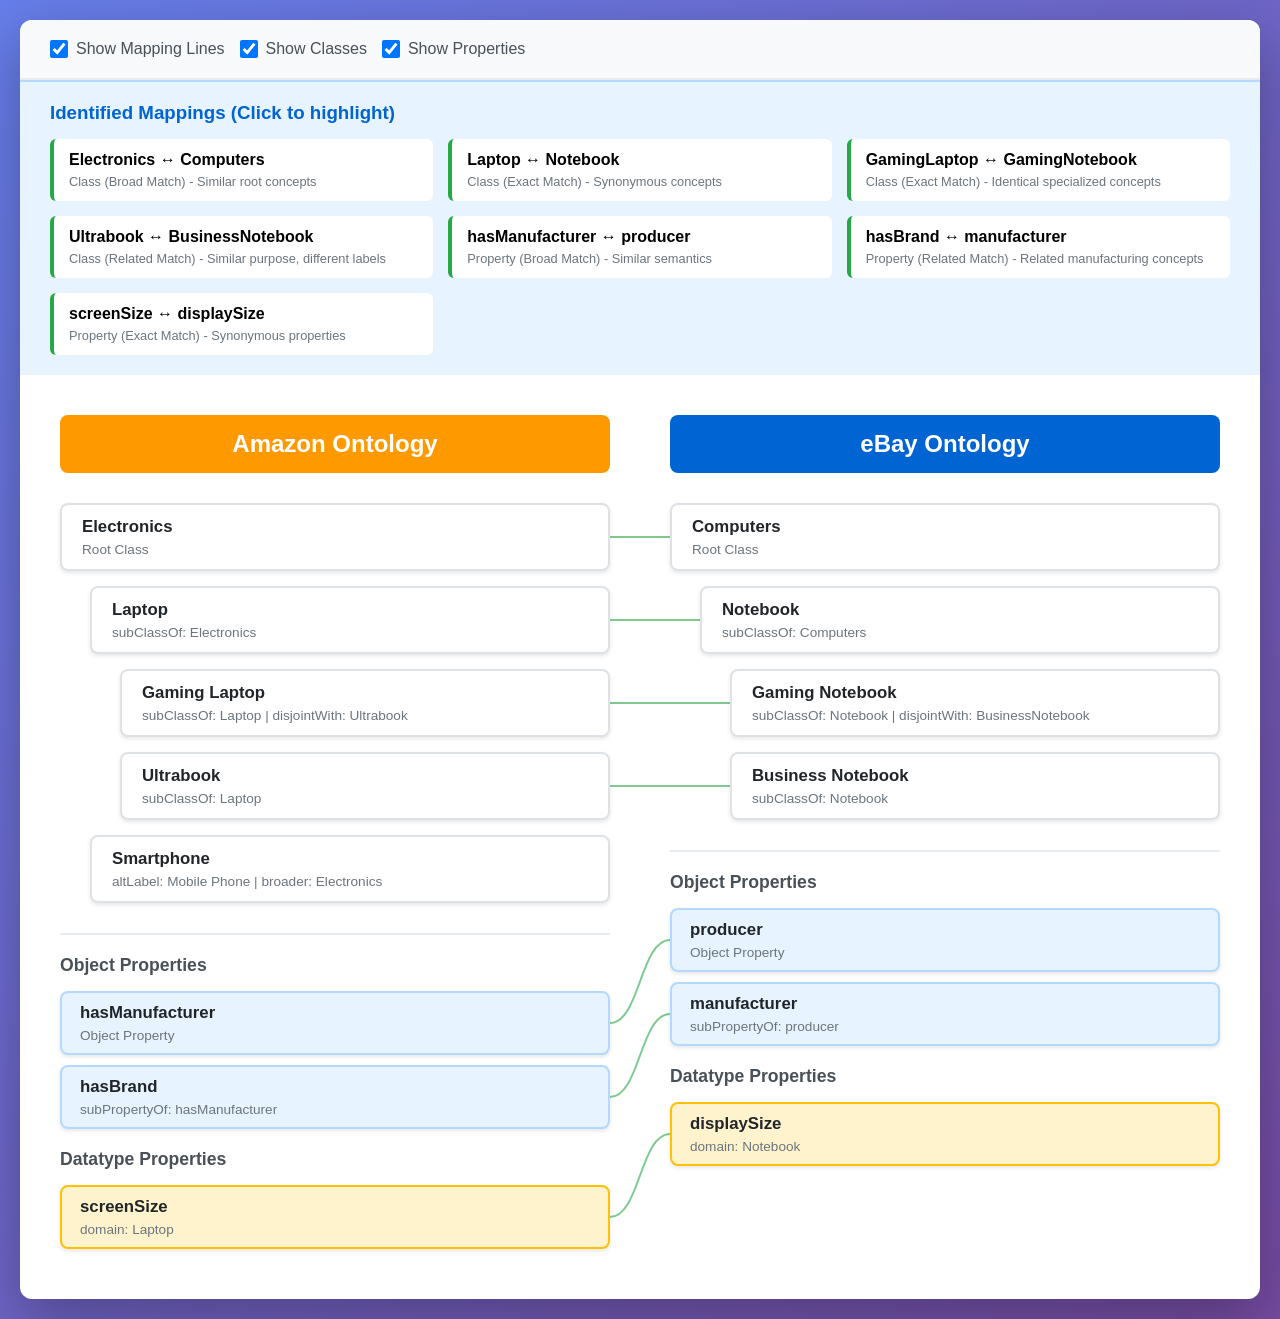
<file: docs/source/_static/amazon-ebay-alignment.html>
<!DOCTYPE html>
<html lang="en">
<head>
    <meta charset="UTF-8">
    <meta name="viewport" content="width=device-width, initial-scale=1.0">
    <title>Ontology Alignment Visualization</title>
    <style>
        * {
            margin: 0;
            padding: 0;
            box-sizing: border-box;
        }

        body {
            font-family: 'Segoe UI', Tahoma, Geneva, Verdana, sans-serif;
            background: linear-gradient(135deg, #667eea 0%, #764ba2 100%);
            padding: 20px;
            min-height: 100vh;
        }

        .container {
            max-width: 1400px;
            margin: 0 auto;
            background: white;
            border-radius: 12px;
            box-shadow: 0 20px 60px rgba(0,0,0,0.3);
            overflow: hidden;
        }

        .header {
            background: linear-gradient(135deg, #667eea 0%, #764ba2 100%);
            color: white;
            padding: 30px;
            text-align: center;
        }

        .header h1 {
            font-size: 2em;
            margin-bottom: 10px;
        }

        .header p {
            opacity: 0.9;
            font-size: 1.1em;
        }

        .controls {
            padding: 20px 30px;
            background: #f8f9fa;
            border-bottom: 2px solid #e9ecef;
            display: flex;
            gap: 15px;
            flex-wrap: wrap;
            align-items: center;
        }

        .controls label {
            display: flex;
            align-items: center;
            gap: 8px;
            cursor: pointer;
            font-weight: 500;
            color: #495057;
        }

        .controls input[type="checkbox"] {
            width: 18px;
            height: 18px;
            cursor: pointer;
        }

        .visualization {
            display: flex;
            padding: 40px;
            gap: 60px;
            position: relative;
            min-height: 600px;
        }

        .ontology {
            flex: 1;
            position: relative;
        }

        .ontology-title {
            font-size: 1.5em;
            font-weight: bold;
            margin-bottom: 30px;
            padding: 15px;
            border-radius: 8px;
            text-align: center;
        }

        .amazon-title {
            background: #ff9900;
            color: white;
        }

        .ebay-title {
            background: #0064d2;
            color: white;
        }

        .class-node {
            background: white;
            border: 2px solid #dee2e6;
            border-radius: 8px;
            padding: 12px 20px;
            margin: 15px 0;
            cursor: pointer;
            transition: all 0.3s ease;
            box-shadow: 0 2px 4px rgba(0,0,0,0.1);
            position: relative;
        }

        .class-node:hover {
            transform: translateX(5px);
            box-shadow: 0 4px 12px rgba(0,0,0,0.15);
        }

        .class-node.highlighted {
            border-color: #28a745;
            background: #d4edda;
            border-width: 3px;
        }

        .class-name {
            font-weight: 600;
            color: #212529;
            font-size: 1.05em;
        }

        .class-meta {
            font-size: 0.85em;
            color: #6c757d;
            margin-top: 5px;
        }

        .indent-1 { margin-left: 30px; }
        .indent-2 { margin-left: 60px; }

        .property-section {
            margin-top: 30px;
            padding-top: 20px;
            border-top: 2px solid #e9ecef;
        }

        .property-section-title {
            font-weight: bold;
            color: #495057;
            margin-bottom: 15px;
            font-size: 1.1em;
        }

        .property-node {
            background: #e7f3ff;
            border: 2px solid #b3d9ff;
            border-radius: 8px;
            padding: 10px 18px;
            margin: 10px 0;
            cursor: pointer;
            transition: all 0.3s ease;
            box-shadow: 0 2px 4px rgba(0,0,0,0.1);
        }

        .property-node:hover {
            transform: translateX(5px);
            box-shadow: 0 4px 12px rgba(0,0,0,0.15);
        }

        .property-node.highlighted {
            border-color: #28a745;
            background: #d4edda;
            border-width: 3px;
        }

        .datatype-property {
            background: #fff3cd;
            border-color: #ffc107;
        }

        svg {
            position: absolute;
            top: 0;
            left: 0;
            width: 100%;
            height: 100%;
            pointer-events: none;
            z-index: 1;
        }

        .mapping-line {
            stroke: #28a745;
            stroke-width: 2;
            fill: none;
            opacity: 0;
            transition: opacity 0.3s ease;
        }

        .mapping-line.visible {
            opacity: 0.6;
        }

        .mapping-line.active {
            opacity: 1;
            stroke-width: 3;
            animation: pulse 2s infinite;
        }

        @keyframes pulse {
            0%, 100% { opacity: 1; }
            50% { opacity: 0.5; }
        }

        .legend {
            padding: 20px 30px;
            background: #f8f9fa;
            border-top: 2px solid #e9ecef;
        }

        .legend-title {
            font-weight: bold;
            margin-bottom: 15px;
            font-size: 1.1em;
            color: #495057;
        }

        .legend-items {
            display: flex;
            gap: 30px;
            flex-wrap: wrap;
        }

        .legend-item {
            display: flex;
            align-items: center;
            gap: 10px;
        }

        .legend-color {
            width: 40px;
            height: 20px;
            border-radius: 4px;
            border: 2px solid #dee2e6;
        }

        .mapping-info {
            padding: 20px 30px;
            background: #e7f3ff;
            border-top: 2px solid #b3d9ff;
        }

        .mapping-info h3 {
            color: #0064d2;
            margin-bottom: 15px;
        }

        .mapping-list {
            display: grid;
            grid-template-columns: repeat(auto-fit, minmax(300px, 1fr));
            gap: 15px;
        }

        .mapping-item {
            background: white;
            padding: 12px 15px;
            border-radius: 6px;
            border-left: 4px solid #28a745;
            cursor: pointer;
            transition: all 0.3s ease;
        }

        .mapping-item:hover {
            box-shadow: 0 4px 12px rgba(0,0,0,0.1);
            transform: translateY(-2px);
        }

        .mapping-item.active {
            background: #d4edda;
            box-shadow: 0 4px 12px rgba(40, 167, 69, 0.3);
        }

        .mapping-type {
            font-size: 0.8em;
            color: #6c757d;
            margin-top: 5px;
        }
    </style>
</head>
<body>
    <div class="container">
        <!-- <div class="header">
            <h1>🔗 Ontology Alignment Visualization</h1>
            <p>Amazon vs eBay E-commerce Ontologies</p>
        </div> -->

        <div class="controls">
            <label>
                <input type="checkbox" id="showMappings" checked>
                Show Mapping Lines
            </label>
            <label>
                <input type="checkbox" id="showClasses" checked>
                Show Classes
            </label>
            <label>
                <input type="checkbox" id="showProperties" checked>
                Show Properties
            </label>
        </div>

        <div class="mapping-info">
            <h3>Identified Mappings (Click to highlight)</h3>
            <div class="mapping-list" id="mappingList"></div>
        </div>

        <div class="visualization" id="visualization">
            <svg id="connectionsSvg"></svg>

            <!-- Amazon Ontology -->
            <div class="ontology" id="amazonOntology">
                <div class="ontology-title amazon-title">Amazon Ontology</div>

                <div class="class-node" data-id="Electronics">
                    <div class="class-name">Electronics</div>
                    <div class="class-meta">Root Class</div>
                </div>

                <div class="class-node indent-1" data-id="Laptop">
                    <div class="class-name">Laptop</div>
                    <div class="class-meta">subClassOf: Electronics</div>
                </div>

                <div class="class-node indent-2" data-id="GamingLaptop">
                    <div class="class-name">Gaming Laptop</div>
                    <div class="class-meta">subClassOf: Laptop | disjointWith: Ultrabook</div>
                </div>

                <div class="class-node indent-2" data-id="Ultrabook">
                    <div class="class-name">Ultrabook</div>
                    <div class="class-meta">subClassOf: Laptop</div>
                </div>

                <div class="class-node indent-1" data-id="Smartphone">
                    <div class="class-name">Smartphone</div>
                    <div class="class-meta">altLabel: Mobile Phone | broader: Electronics</div>
                </div>

                <div class="property-section">
                    <div class="property-section-title">Object Properties</div>

                    <div class="property-node" data-id="hasManufacturer">
                        <div class="class-name">hasManufacturer</div>
                        <div class="class-meta">Object Property</div>
                    </div>

                    <div class="property-node indent-1" data-id="hasBrand">
                        <div class="class-name">hasBrand</div>
                        <div class="class-meta">subPropertyOf: hasManufacturer</div>
                    </div>

                    <div class="property-section-title" style="margin-top: 20px;">Datatype Properties</div>

                    <div class="property-node datatype-property" data-id="screenSize">
                        <div class="class-name">screenSize</div>
                        <div class="class-meta">domain: Laptop</div>
                    </div>
                </div>
            </div>

            <!-- eBay Ontology -->
            <div class="ontology" id="ebayOntology">
                <div class="ontology-title ebay-title">eBay Ontology</div>

                <div class="class-node" data-id="Computers">
                    <div class="class-name">Computers</div>
                    <div class="class-meta">Root Class</div>
                </div>

                <div class="class-node indent-1" data-id="Notebook">
                    <div class="class-name">Notebook</div>
                    <div class="class-meta">subClassOf: Computers</div>
                </div>

                <div class="class-node indent-2" data-id="GamingNotebook">
                    <div class="class-name">Gaming Notebook</div>
                    <div class="class-meta">subClassOf: Notebook | disjointWith: BusinessNotebook</div>
                </div>

                <div class="class-node indent-2" data-id="BusinessNotebook">
                    <div class="class-name">Business Notebook</div>
                    <div class="class-meta">subClassOf: Notebook</div>
                </div>

                <div class="property-section">
                    <div class="property-section-title">Object Properties</div>

                    <div class="property-node" data-id="producer">
                        <div class="class-name">producer</div>
                        <div class="class-meta">Object Property</div>
                    </div>

                    <div class="property-node indent-1" data-id="manufacturer">
                        <div class="class-name">manufacturer</div>
                        <div class="class-meta">subPropertyOf: producer</div>
                    </div>

                    <div class="property-section-title" style="margin-top: 20px;">Datatype Properties</div>

                    <div class="property-node datatype-property" data-id="displaySize">
                        <div class="class-name">displaySize</div>
                        <div class="class-meta">domain: Notebook</div>
                    </div>
                </div>
            </div>
        </div>

        <!-- <div class="legend">
            <div class="legend-title">Legend</div>
            <div class="legend-items">
                <div class="legend-item">
                    <div class="legend-color" style="background: white; border-color: #dee2e6;"></div>
                    <span>Class</span>
                </div>
                <div class="legend-item">
                    <div class="legend-color" style="background: #e7f3ff; border-color: #b3d9ff;"></div>
                    <span>Object Property</span>
                </div>
                <div class="legend-item">
                    <div class="legend-color" style="background: #fff3cd; border-color: #ffc107;"></div>
                    <span>Datatype Property</span>
                </div>
                <div class="legend-item">
                    <div class="legend-color" style="background: #d4edda; border-color: #28a745;"></div>
                    <span>Mapped Element</span>
                </div>
                <div class="legend-item">
                    <div style="width: 40px; height: 2px; background: #28a745;"></div>
                    <span>Mapping Connection</span>
                </div>
            </div>
        </div> -->
    </div>

    <script>
        // Define mappings between ontologies
        const mappings = [
            // Class mappings
            {
                amazon: 'Electronics',
                ebay: 'Computers',
                type: 'Class (Broad Match)',
                confidence: 'Similar root concepts'
            },
            {
                amazon: 'Laptop',
                ebay: 'Notebook',
                type: 'Class (Exact Match)',
                confidence: 'Synonymous concepts'
            },
            {
                amazon: 'GamingLaptop',
                ebay: 'GamingNotebook',
                type: 'Class (Exact Match)',
                confidence: 'Identical specialized concepts'
            },
            {
                amazon: 'Ultrabook',
                ebay: 'BusinessNotebook',
                type: 'Class (Related Match)',
                confidence: 'Similar purpose, different labels'
            },
            // Property mappings
            {
                amazon: 'hasManufacturer',
                ebay: 'producer',
                type: 'Property (Broad Match)',
                confidence: 'Similar semantics'
            },
            {
                amazon: 'hasBrand',
                ebay: 'manufacturer',
                type: 'Property (Related Match)',
                confidence: 'Related manufacturing concepts'
            },
            {
                amazon: 'screenSize',
                ebay: 'displaySize',
                type: 'Property (Exact Match)',
                confidence: 'Synonymous properties'
            }
        ];

        let activeMappings = new Set();

        // Initialize
        function init() {
            createMappingList();
            drawConnections();
            setupEventListeners();
        }

        function createMappingList() {
            const mappingList = document.getElementById('mappingList');
            mappings.forEach((mapping, index) => {
                const item = document.createElement('div');
                item.className = 'mapping-item';
                item.dataset.index = index;
                item.innerHTML = `
                    <div><strong>${mapping.amazon}</strong> ↔ <strong>${mapping.ebay}</strong></div>
                    <div class="mapping-type">${mapping.type} - ${mapping.confidence}</div>
                `;
                item.addEventListener('click', () => toggleMapping(index));
                mappingList.appendChild(item);
            });
        }

        function toggleMapping(index) {
            const mapping = mappings[index];
            const mappingItem = document.querySelector(`.mapping-item[data-index="${index}"]`);

            if (activeMappings.has(index)) {
                activeMappings.delete(index);
                mappingItem.classList.remove('active');
                unhighlightMapping(mapping);
            } else {
                activeMappings.add(index);
                mappingItem.classList.add('active');
                highlightMapping(mapping);
            }

            updateConnections();
        }

        function highlightMapping(mapping) {
            const amazonNode = document.querySelector(`#amazonOntology [data-id="${mapping.amazon}"]`);
            const ebayNode = document.querySelector(`#ebayOntology [data-id="${mapping.ebay}"]`);

            if (amazonNode) amazonNode.classList.add('highlighted');
            if (ebayNode) ebayNode.classList.add('highlighted');
        }

        function unhighlightMapping(mapping) {
            const amazonNode = document.querySelector(`#amazonOntology [data-id="${mapping.amazon}"]`);
            const ebayNode = document.querySelector(`#ebayOntology [data-id="${mapping.ebay}"]`);

            if (amazonNode) amazonNode.classList.remove('highlighted');
            if (ebayNode) ebayNode.classList.remove('highlighted');
        }

        function drawConnections() {
            const svg = document.getElementById('connectionsSvg');
            const viz = document.getElementById('visualization');

            // Clear existing lines
            svg.innerHTML = '';

            mappings.forEach((mapping, index) => {
                const amazonNode = document.querySelector(`#amazonOntology [data-id="${mapping.amazon}"]`);
                const ebayNode = document.querySelector(`#ebayOntology [data-id="${mapping.ebay}"]`);

                if (amazonNode && ebayNode) {
                    const amazonRect = amazonNode.getBoundingClientRect();
                    const ebayRect = ebayNode.getBoundingClientRect();
                    const vizRect = viz.getBoundingClientRect();

                    const x1 = amazonRect.right - vizRect.left;
                    const y1 = amazonRect.top + amazonRect.height / 2 - vizRect.top;
                    const x2 = ebayRect.left - vizRect.left;
                    const y2 = ebayRect.top + ebayRect.height / 2 - vizRect.top;

                    const path = document.createElementNS('http://www.w3.org/2000/svg', 'path');
                    const midX = (x1 + x2) / 2;
                    const d = `M ${x1} ${y1} C ${midX} ${y1}, ${midX} ${y2}, ${x2} ${y2}`;

                    path.setAttribute('d', d);
                    path.setAttribute('class', 'mapping-line');
                    path.dataset.index = index;

                    svg.appendChild(path);
                }
            });

            updateConnections();
        }

        function updateConnections() {
            const showMappings = document.getElementById('showMappings').checked;
            const lines = document.querySelectorAll('.mapping-line');

            lines.forEach((line, index) => {
                if (showMappings) {
                    line.classList.add('visible');
                    if (activeMappings.has(index)) {
                        line.classList.add('active');
                    } else {
                        line.classList.remove('active');
                    }
                } else {
                    line.classList.remove('visible');
                    line.classList.remove('active');
                }
            });
        }

        function setupEventListeners() {
            document.getElementById('showMappings').addEventListener('change', updateConnections);

            document.getElementById('showClasses').addEventListener('change', (e) => {
                document.querySelectorAll('.class-node').forEach(node => {
                    node.style.display = e.target.checked ? 'block' : 'none';
                });
                drawConnections();
            });

            document.getElementById('showProperties').addEventListener('change', (e) => {
                document.querySelectorAll('.property-section').forEach(section => {
                    section.style.display = e.target.checked ? 'block' : 'none';
                });
                drawConnections();
            });

            window.addEventListener('resize', drawConnections);
        }

        // Initialize on load
        init();
    </script>
</body>
</html>
</file>
